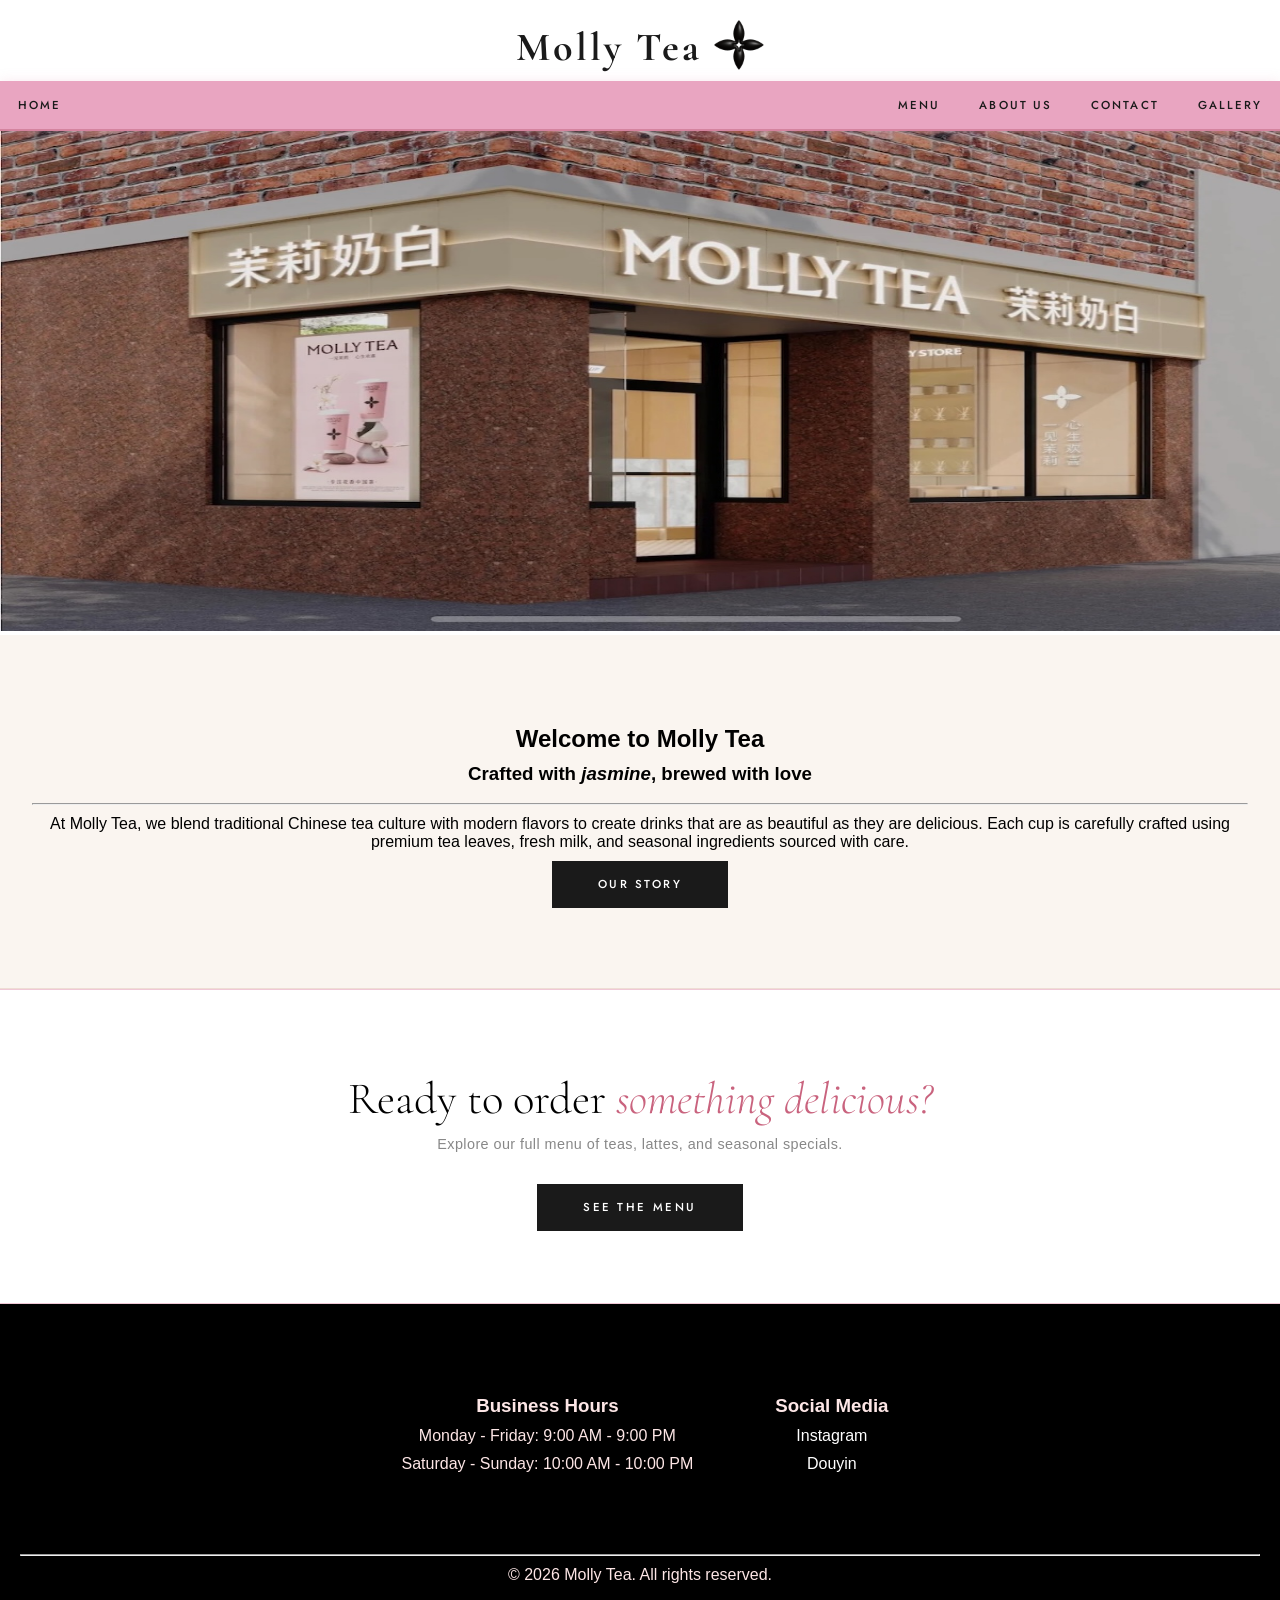
<file: index.html>
<!DOCTYPE html>
<html>

<head>
    <meta charset="UTF-8">
    <meta name="viewport" content="width=device-width, initial-scale=1.0">
    <title>Restaurant Homework 1</title>
    <link
        href="https://fonts.googleapis.com/css2?family=Cormorant+Garamond:ital,wght@0,300;0,400;1,300&family=Jost:wght@300;400;500&display=swap"
        rel="stylesheet">
    <link rel="stylesheet" href="global.css">
</head>

<body>
    <header>
        <div class="logo">
            <h1>Molly Tea <img src="images/logo.png" alt="Molly Tea Logo"
                    style="width:50px;height:50px;position: relative; top: 10px;" /></h1>
        </div>
    </header>
    <nav>
        <button class="hamburger" id="hamburger" aria-expanded="false" aria-label="Toggle menu">
            <span></span><span></span><span></span>
        </button>
        <ul id="nav-menu">
            <li><a href="index.html">Home</a></li>
            <li><a href="menu.html">Menu</a></li>
            <li><a href="about.html">About Us</a></li>
            <li><a href="contact.html">Contact</a></li>
            <li><a href="gallery.html">Gallery</a></li>
        </ul>
    </nav>

    <img src="images/hero.jpg" alt="Molly Tea" style="width:100%;height:500px;"> </img>
    <br>
    <section class="welcome">
        <h2>Welcome to Molly Tea</h2>
        <h3>Crafted with <em>jasmine</em>, brewed with love</h3>
        <br>
        <hr style="color: #000000;" />
        <p>
            At Molly Tea, we blend traditional Chinese tea culture with modern flavors to create drinks
            that are as beautiful as they are delicious. Each cup is carefully crafted using premium
            tea leaves, fresh milk, and seasonal ingredients sourced with care.
        </p>

        <a href="about.html" class="btn btn-dark">Our Story</a>
    </section>

    <section class="cta-banner">
        <h2>Ready to order <em>something delicious?</em></h2>
        <p>Explore our full menu of teas, lattes, and seasonal specials.</p>
        <a href="menu.html" class="btn btn-dark">See the Menu</a>
    </section>


    <footer>
        <div class="container">
            <div>
                <h3>Business Hours</h3>
                <p>Monday - Friday: 9:00 AM - 9:00 PM</p>
                <p>Saturday - Sunday: 10:00 AM - 10:00 PM</p>
            </div>
            <div>
                <h3>Social Media</h3>
                <p><a href="https://www.instagram.com/mollytea_global/">Instagram</a></p>
                <p><a
                        href="https://www.douyin.com/user/MS4wLjABAAAA_Ru-9VC248Ojr5IiOSsab9L-AK68vwXuS57Ar2aiDTC-alnEKDCBsjv2NRge1_rG">Douyin</a>
                </p>
            </div>
        </div>
        <hr style="color: #FFFFFF;" />
        <p>&copy; 2026 Molly Tea. All rights reserved.</p>
    </footer>
    <script src="hamburger.js"></script>

</body>

</html>
</file>
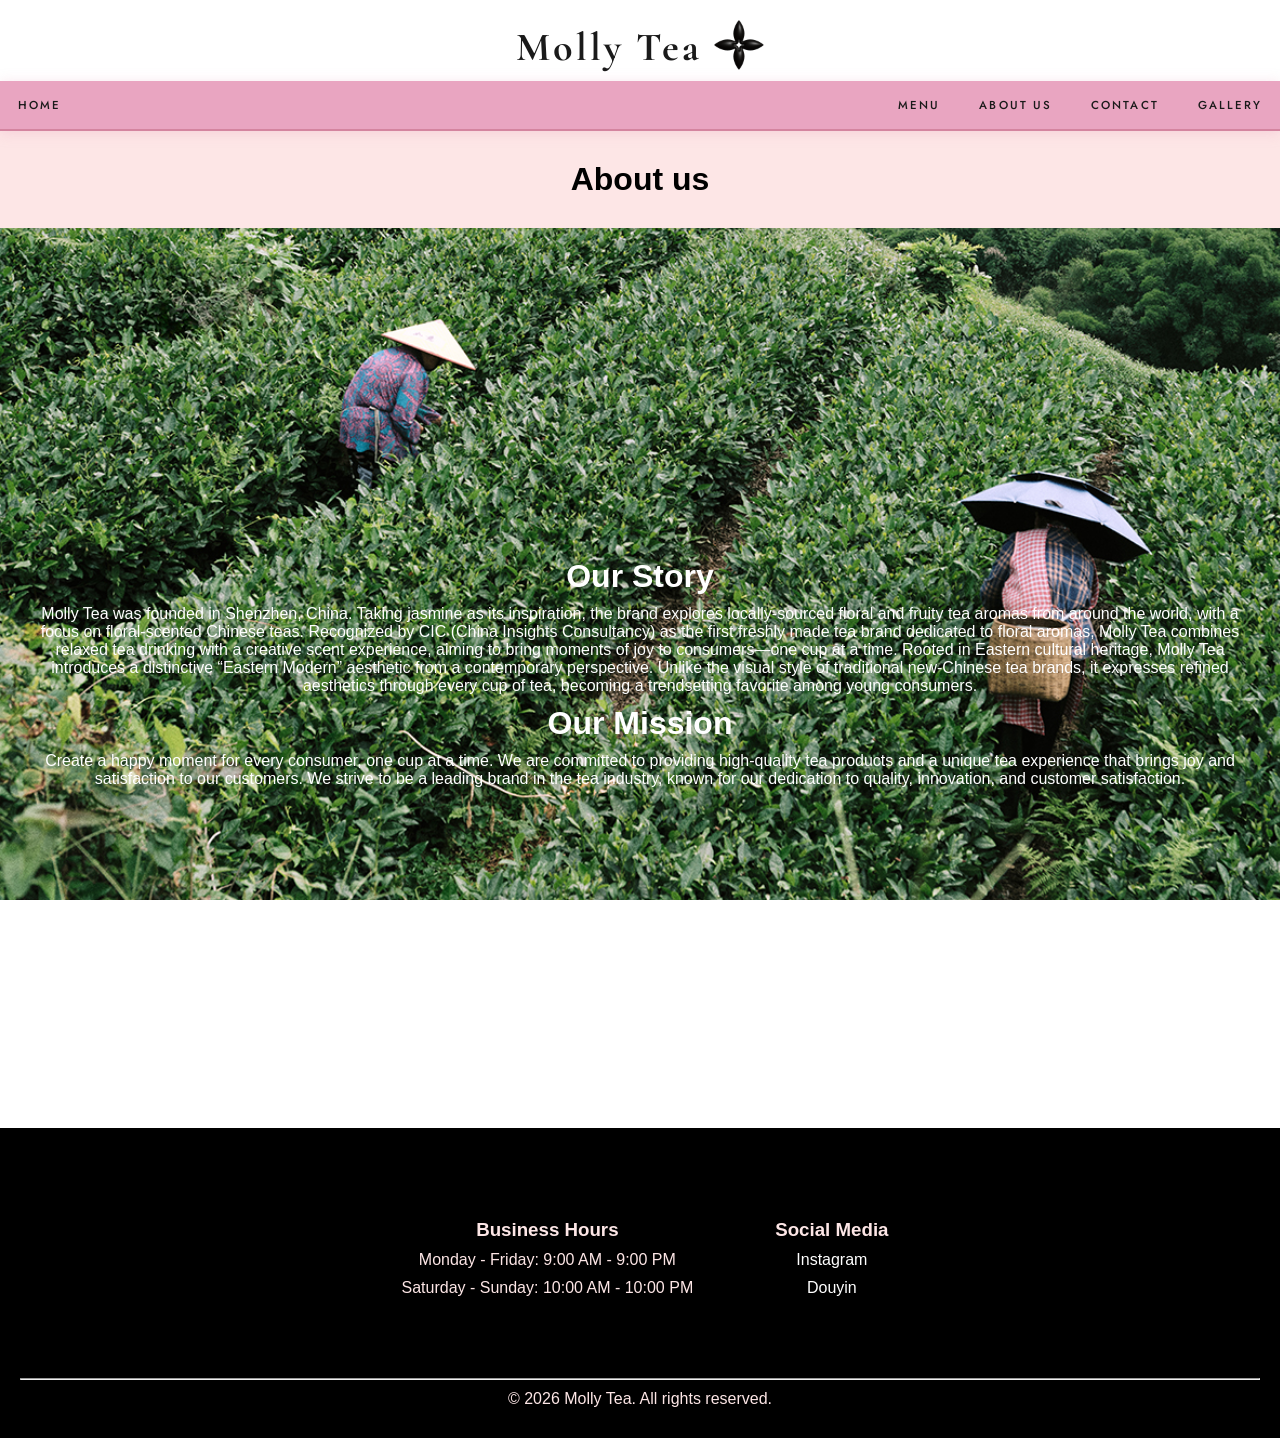
<file: about.html>
<!DOCTYPE html>
<html>

<head>
    <meta charset="UTF-8">
    <meta name="viewport" content="width=device-width, initial-scale=1.0">
    <title>Restaurant Homework 1</title>
    <!-- Add to <head> -->
    <link href="https://fonts.googleapis.com/css2?family=Cormorant+Garamond:ital,wght@0,300;0,400;1,300&family=Jost:wght@300;400;500&display=swap" rel="stylesheet">
    <link rel="stylesheet" href="global.css">
    <style>
        body {
            background-image: url("images/about_us.jpg");
            background-repeat: no-repeat;
            background-attachment: fixed;
            background-size: cover;
        }

        section {
            height: 100px;
            display: grid;
            grid-template-columns: auto;
            padding: 10px;
            place-items: center;
        }

        .about-section {
            height: 100vh;
            display: grid;
            place-items: center;
        }

        .about-text {
            padding: 30px;
            text-align: center;
            color: white;
        }
    </style>

</head>

<body>
    <header>
        <div class="logo">
            <h1>Molly Tea <img src="images/logo.png" alt="Molly Tea Logo" style="width:50px;height:50px;position: relative; top: 10px;"/></h1>
        </div>
    </header>
    <nav>
        <button class="hamburger" id="hamburger" aria-expanded="false" aria-label="Toggle menu">
            <span></span><span></span><span></span>
        </button>
        <ul id="nav-menu">
            <li><a href="index.html">Home</a></li>
            <li><a href="menu.html">Menu</a></li>
            <li><a href="about.html">About Us</a></li>
            <li><a href="contact.html">Contact</a></li>
            <li><a href="gallery.html">Gallery</a></li>
        </ul>
    </nav>

    <h1 style="background-color: rgb(253, 230, 230);padding: 30px;margin:0px">About us</h1>

    <div class="about-section">
        <div class="about-text">
            <h1 style="text-align: center;">Our Story</h1>
            <p>Molly Tea was founded in Shenzhen, China. Taking jasmine as its inspiration, the brand explores
                locally-sourced floral and fruity tea aromas from around the world, with a focus on floral-scented
                Chinese
                teas. Recognized by CIC (China Insights Consultancy) as the first freshly made tea brand dedicated to
                floral
                aromas, Molly Tea combines relaxed tea drinking with a creative scent experience, aiming to bring
                moments of
                joy to consumers—one cup at a time.

                Rooted in Eastern cultural heritage, Molly Tea introduces a distinctive “Eastern Modern” aesthetic from
                a
                contemporary perspective. Unlike the visual style of traditional new-Chinese tea brands, it expresses
                refined aesthetics through every cup of tea, becoming a trendsetting favorite among young consumers.</p>
            <h1 style="text-align: center;">Our Mission</h1>
            <p>
                Create a happy moment for every consumer, one cup at a time. We are committed to providing high-quality
                tea
                products and a unique tea experience that brings joy and satisfaction to our customers. We strive to be
                a
                leading brand in the tea industry, known for our dedication to quality, innovation, and customer
                satisfaction.
            </p>
        </div>
    </div>

    <footer>
        <div class="container">
            <div>
                <h3>Business Hours</h3>
                <p>Monday - Friday: 9:00 AM - 9:00 PM</p>
                <p>Saturday - Sunday: 10:00 AM - 10:00 PM</p>
            </div>
            <div>
                <h3>Social Media</h3>
                <p><a href="https://www.instagram.com/mollytea_global/">Instagram</a></p>
                <p><a
                        href="https://www.douyin.com/user/MS4wLjABAAAA_Ru-9VC248Ojr5IiOSsab9L-AK68vwXuS57Ar2aiDTC-alnEKDCBsjv2NRge1_rG">Douyin</a>
                </p>
            </div>
        </div>
        <hr style="color: #FFFFFF;" />
        <p>&copy; 2026 Molly Tea. All rights reserved.</p>
    </footer>
    <script src="hamburger.js"></script>

</body>

</html>
</file>
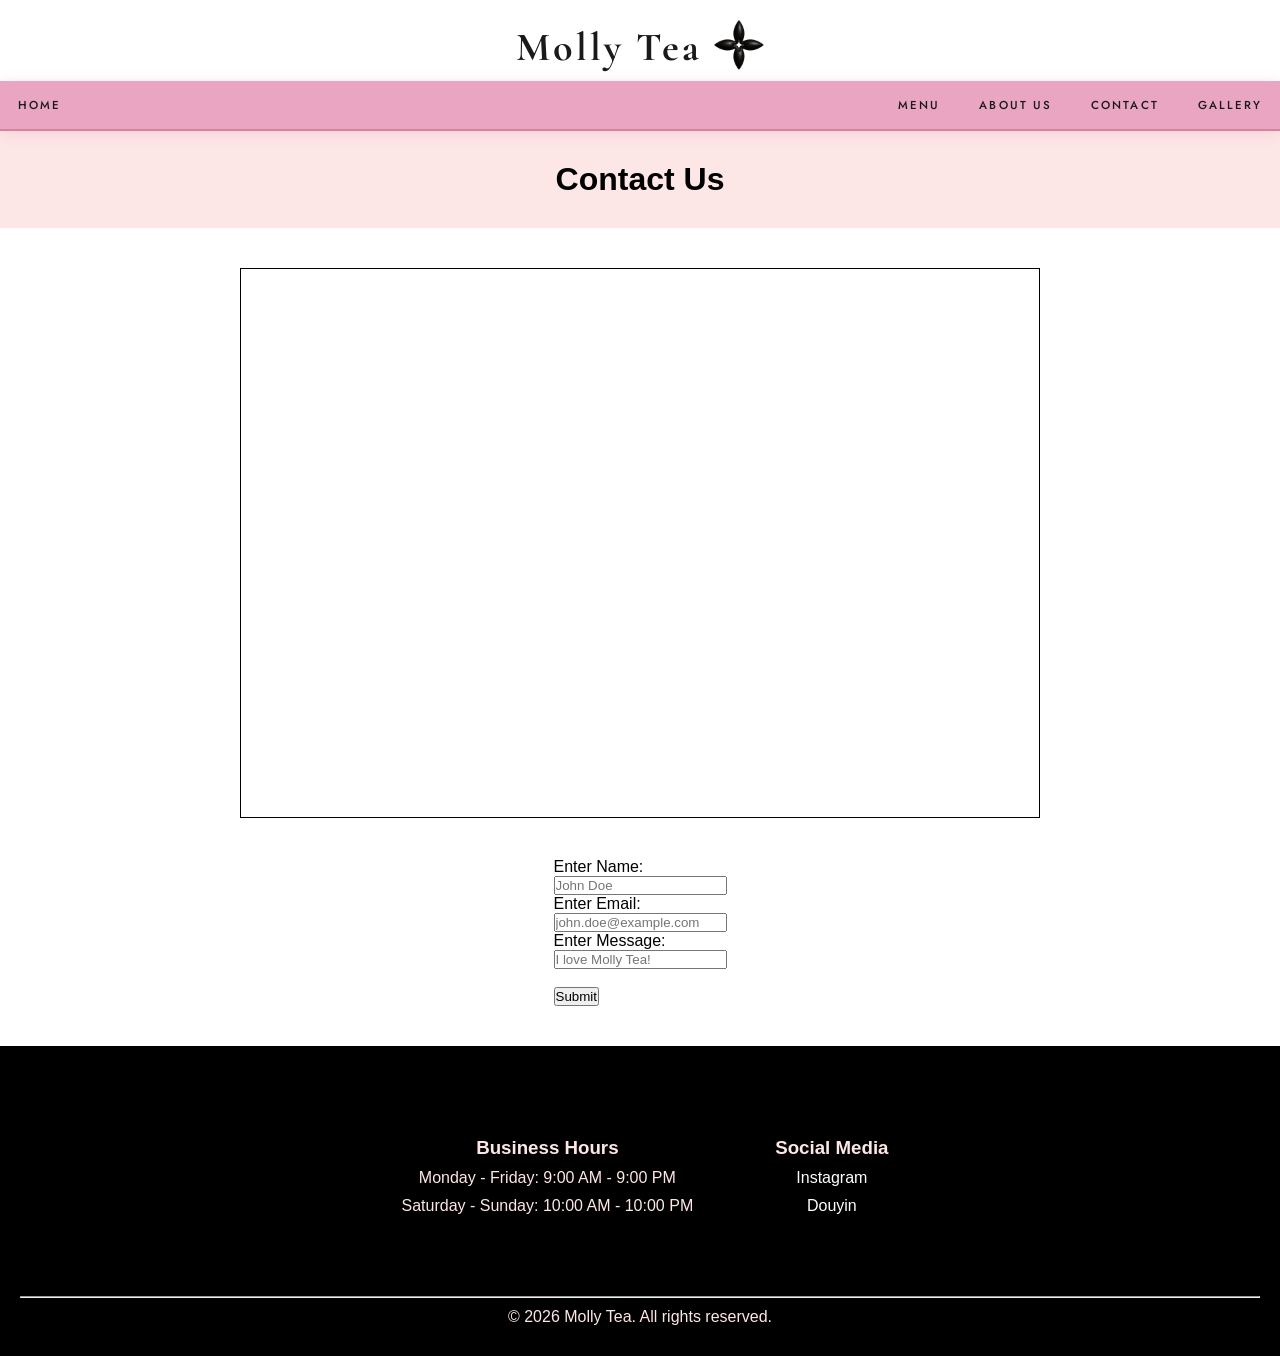
<file: contact.html>
<!DOCTYPE html>
<html>

<head>
    <meta charset="UTF-8">
    <meta name="viewport" content="width=device-width, initial-scale=1.0">
    <title>Restaurant Homework 1</title>
    <link
        href="https://fonts.googleapis.com/css2?family=Cormorant+Garamond:ital,wght@0,300;0,400;1,300&family=Jost:wght@300;400;500&display=swap"
        rel="stylesheet">
    <link rel="stylesheet" href="global.css">
    <style>
        .map-wrapper {
            width: 100%;
            height: 300px;
        }

        .map-wrapper iframe {
            width: 100%;
            height: 100%;
            border: 0;
            display: block;
        }

        @media (min-width: 768px) {
            .map-wrapper {
                height: 450px;
            }
        }

        @media (min-width: 1200px) {
            .map-wrapper {
                height: 550px;
            }
        }
    </style>
</head>

<body>
    <header>
        <div class="logo">
            <h1>Molly Tea <img src="images/logo.png" alt="Molly Tea Logo"
                    style="width:50px;height:50px;position: relative; top: 10px;" /></h1>
        </div>
    </header>

    <nav>
        <button class="hamburger" id="hamburger" aria-expanded="false" aria-label="Toggle menu">
            <span></span><span></span><span></span>
        </button>
        <ul id="nav-menu">
            <li><a href="index.html">Home</a></li>
            <li><a href="menu.html">Menu</a></li>
            <li><a href="about.html">About Us</a></li>
            <li><a href="contact.html">Contact</a></li>
            <li><a href="gallery.html">Gallery</a></li>
        </ul>
    </nav>

    <h1 style="background-color: rgb(253, 230, 230);padding: 30px;margin:0px">Contact Us</h1>

    <div class="container" style="flex-direction: column; align-items: center; padding: 40px; gap: 40px;">
        <div class="map-wrapper" style="width: 100%; max-width: 800px;">
            <iframe
                src="https://www.google.com/maps/embed?pb=!1m18!1m12!1m3!1d3027.7353308101337!2d-74.01149482331927!3d40.63571847140513!2m3!1f0!2f0!3f0!3m2!1i1024!2i768!4f13.1!3m3!1m2!1s0x89c245c3d0b44f93%3A0x14a06049f0e43a02!2sMolly%20Tea!5e0!3m2!1sen!2sus!4v1773024291640!5m2!1sen!2sus"
                allowfullscreen="" loading="lazy" referrerpolicy="no-referrer-when-downgrade"></iframe>
        </div>

        <form action="/action_page.php">
            <label for="name">Enter Name:</label><br>
            <input type="text" id="name" name="name" placeholder="John Doe"><br>
            <label for="email">Enter Email:</label><br>
            <input type="text" id="email" name="email" placeholder="john.doe@example.com"><br>
            <label for="msg">Enter Message:</label><br>
            <input type="text" id="msg" name="msg" placeholder="I love Molly Tea!"><br><br>
            <input type="submit" value="Submit">
        </form>
    </div>

    <footer>
        <div class="container">
            <div>
                <h3>Business Hours</h3>
                <p>Monday - Friday: 9:00 AM - 9:00 PM</p>
                <p>Saturday - Sunday: 10:00 AM - 10:00 PM</p>
            </div>
            <div>
                <h3>Social Media</h3>
                <p><a href="https://www.instagram.com/mollytea_global/">Instagram</a></p>
                <p><a
                        href="https://www.douyin.com/user/MS4wLjABAAAA_Ru-9VC248Ojr5IiOSsab9L-AK68vwXuS57Ar2aiDTC-alnEKDCBsjv2NRge1_rG">Douyin</a>
                </p>
            </div>
        </div>
        <hr style="color: #FFFFFF;" />
        <p>&copy; 2026 Molly Tea. All rights reserved.</p>
    </footer>
    <script src="hamburger.js"></script>

</body>

</html>
</file>
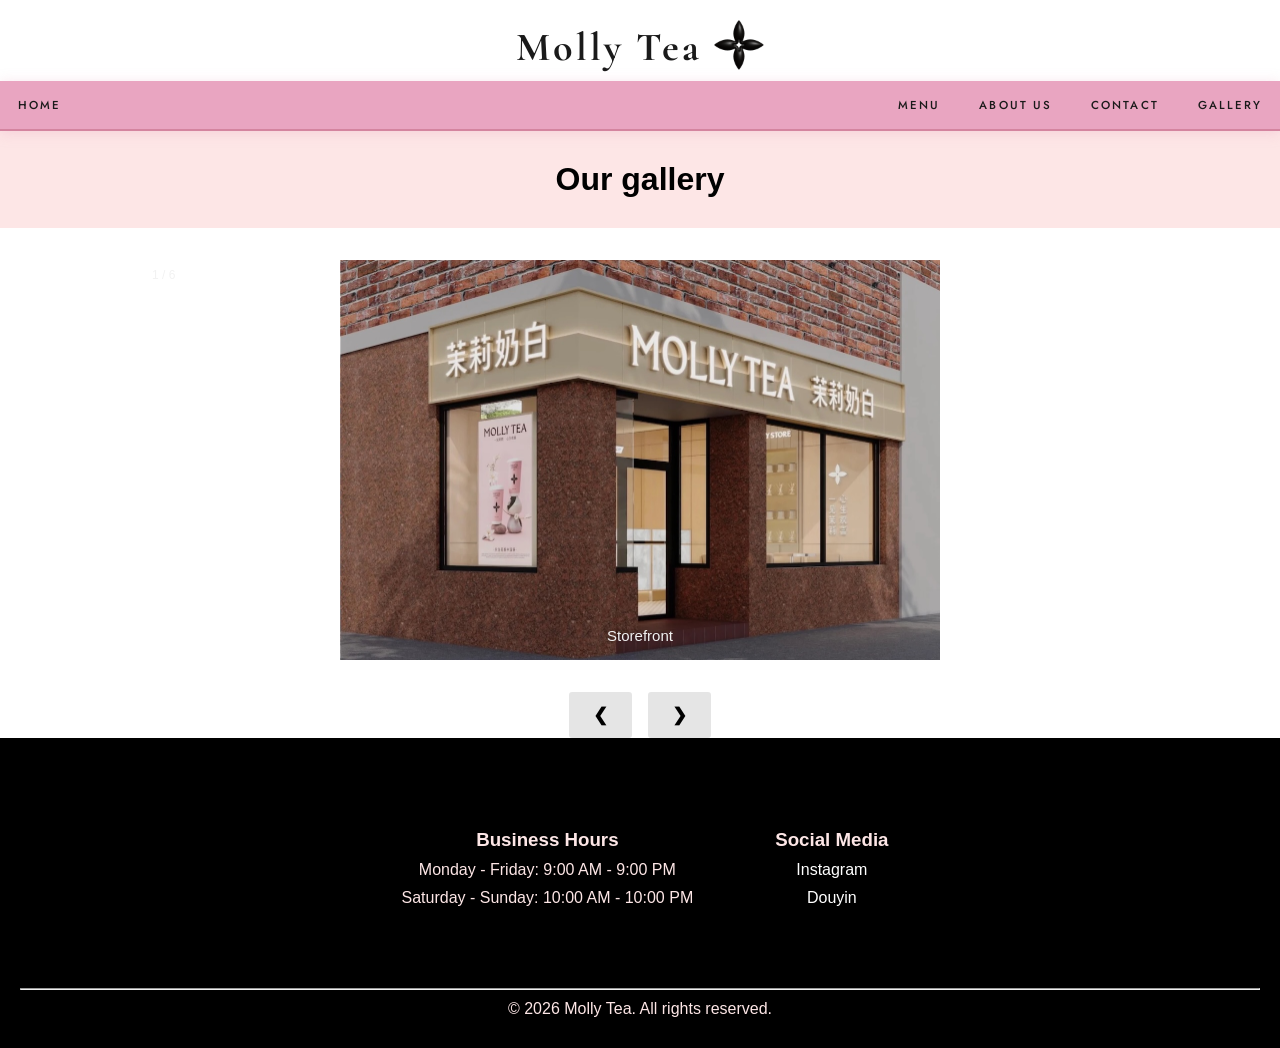
<file: gallery.html>
<!DOCTYPE html>
<html>

<head>
    <meta charset="UTF-8">
    <meta name="viewport" content="width=device-width, initial-scale=1.0">
    <title>Restaurant Homework 1</title>
    <link
        href="https://fonts.googleapis.com/css2?family=Cormorant+Garamond:ital,wght@0,300;0,400;1,300&family=Jost:wght@300;400;500&display=swap"
        rel="stylesheet">
    <link rel="stylesheet" href="global.css">
</head>

<body>
    <header>
        <div class="logo">
            <h1>Molly Tea <img src="images/logo.png" alt="Molly Tea Logo"
                    style="width:50px;height:50px;position: relative; top: 10px;" /></h1>
        </div>
    </header>
    <nav>
        <button class="hamburger" id="hamburger" aria-expanded="false" aria-label="Toggle menu">
            <span></span><span></span><span></span>
        </button>
        <ul id="nav-menu">
            <li><a href="index.html">Home</a></li>
            <li><a href="menu.html">Menu</a></li>
            <li><a href="about.html">About Us</a></li>
            <li><a href="contact.html">Contact</a></li>
            <li><a href="gallery.html">Gallery</a></li>
        </ul>
    </nav>

    <h1 style="background-color: rgb(253, 230, 230);padding: 30px;margin:0px">Our gallery</h1>

    <div class="slideshow-container">
        <div class="mySlides fade">
            <div class="numbertext">1 / 6</div>
            <img src="images/hero.jpg" class="center">
            <div class="text">Storefront</div>
        </div>
        <div class="mySlides fade">
            <div class="numbertext">2 / 6</div>
            <img src="images/jasmine_mt.png" class="center">
            <div class="text">Jasmine Tea</div>
        </div>
        <div class="mySlides fade">
            <div class="numbertext">3 / 6</div>
            <img src="images/osmanthus_mt.png" class="center">
            <div class="text">Osmanthus Tea</div>
        </div>
        <div class="mySlides fade">
            <div class="numbertext">4 / 6</div>
            <img src="images/champaca_mt.png" class="center">
            <div class="text">Champaca Tea</div>
        </div>
        <div class="mySlides fade">
            <div class="numbertext">5 / 6</div>
            <img src="images/mango.webp" class="center">
            <div class="text">Mango Tea</div>
        </div>
        <div class="mySlides fade">
            <div class="numbertext">6 / 6</div>
            <img src="images/storefront.jpg" class="center">
            <div class="text">Storefront</div>
        </div>
    </div>

    <div class="button-container">
        <a class="prev" onclick="plusSlides(-1)">❮</a>
        <a class="next" onclick="plusSlides(1)">❯</a>
    </div>

    <script src="gallery.js"></script>

    <footer>
        <div class="container">
            <div>
                <h3>Business Hours</h3>
                <p>Monday - Friday: 9:00 AM - 9:00 PM</p>
                <p>Saturday - Sunday: 10:00 AM - 10:00 PM</p>
            </div>
            <div>
                <h3>Social Media</h3>
                <p><a href="https://www.instagram.com/mollytea_global/">Instagram</a></p>
                <p><a
                        href="https://www.douyin.com/user/MS4wLjABAAAA_Ru-9VC248Ojr5IiOSsab9L-AK68vwXuS57Ar2aiDTC-alnEKDCBsjv2NRge1_rG">Douyin</a>
                </p>
            </div>
        </div>
        <hr style="color: #FFFFFF;" />
        <p>&copy; 2026 Molly Tea. All rights reserved.</p>
    </footer>
    <script src="hamburger.js"></script>
</body>

</html>
</file>
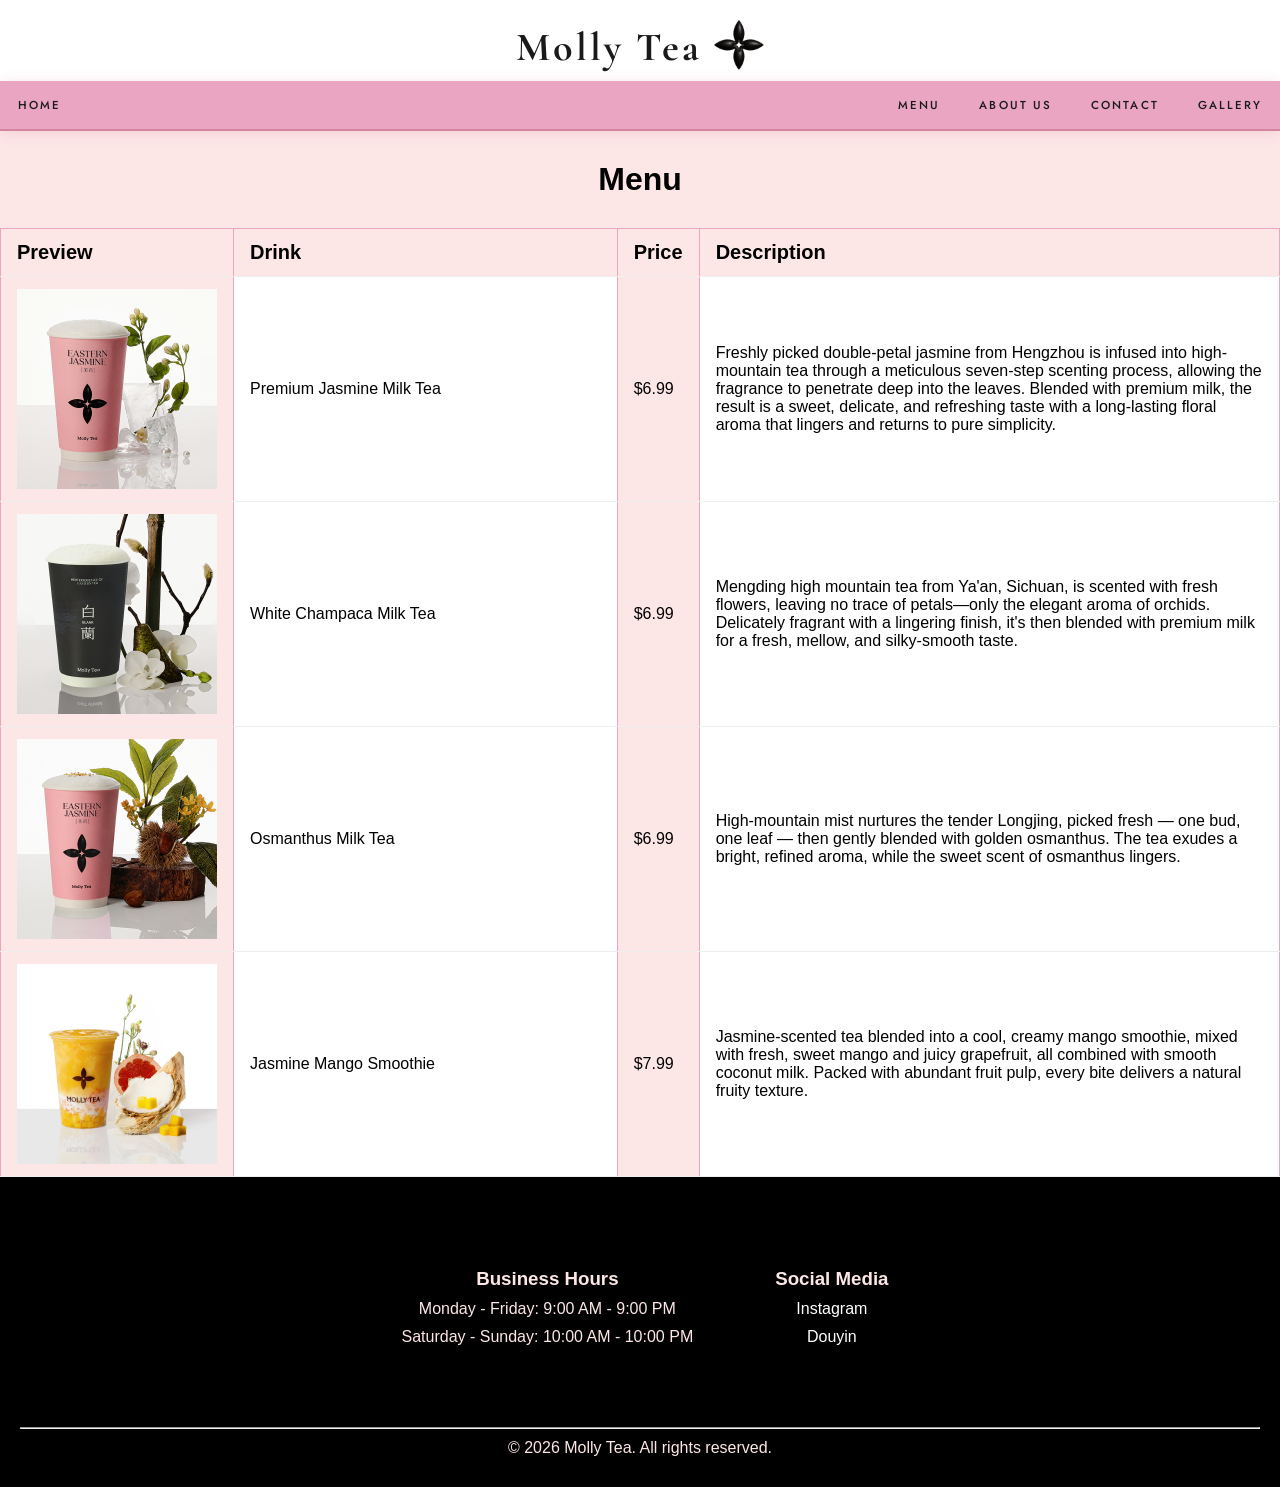
<file: menu.html>
<!DOCTYPE html>
<html>

<head>
    <meta charset="UTF-8">
    <meta name="viewport" content="width=device-width, initial-scale=1.0">
    <title>Restaurant Homework 1</title>
    <link
        href="https://fonts.googleapis.com/css2?family=Cormorant+Garamond:ital,wght@0,300;0,400;1,300&family=Jost:wght@300;400;500&display=swap"
        rel="stylesheet">
    <link rel="stylesheet" href="global.css">
    <style>
        table {
            width: 100%;
            border-collapse: collapse;
        }

        table th,
        table td {
            padding: 12px 16px;
            text-align: left;
            vertical-align: middle;
            border-bottom: 1px solid #eee;
        }

        table th {
            background-color: rgb(253, 230, 230);
        }

        table img {
            display: block;
            width: 200px;
            height: 200px;
            object-fit: cover;
        }

        @media (max-width: 640px) {
            .hamburger {
                display: flex;
            }

            table,
            thead,
            tbody,
            th,
            td,
            tr {
                display: block;
            }

            thead tr {
                display: none;
            }

            tbody tr {
                margin: 12px;
                border: 1px solid #ddd;
                border-radius: 8px;
                padding: 10px;
                background: #fff;
            }

            tbody td {
                border: none;
                border-bottom: 1px solid #eee;
                padding: 8px 8px 8px 46%;
                position: relative;
                font-size: 0.88rem;
            }

            tbody td:last-child {
                border-bottom: none;
            }

            tbody td:first-child {
                padding-left: 0;
                text-align: center;
            }

            tbody td:first-child::before {
                display: none;
            }

            tbody td::before {
                content: attr(data-label);
                position: absolute;
                top: 8px;
                left: 10px;
                width: 40%;
                font-weight: 600;
                font-size: 0.8rem;
                color: #555;
            }

            table img {
                width: 100%;
                height: 160px;
                border-radius: 6px;
                margin: 0 auto;
            }
        }
    </style>
</head>

<body>
    <header>
        <div class="logo">
            <h1>Molly Tea <img src="images/logo.png" alt="Molly Tea Logo"
                    style="width:50px;height:50px;position: relative; top: 10px;" /></h1>
        </div>
    </header>
    <nav>
        <button class="hamburger" id="hamburger" aria-expanded="false" aria-label="Toggle menu">
            <span></span><span></span><span></span>
        </button>
        <ul id="nav-menu">
            <li><a href="index.html">Home</a></li>
            <li><a href="menu.html">Menu</a></li>
            <li><a href="about.html">About Us</a></li>
            <li><a href="contact.html">Contact</a></li>
            <li><a href="gallery.html">Gallery</a></li>
        </ul>
    </nav>

    <h1 style="background-color: rgb(253, 230, 230);padding: 30px;margin:0px">Menu</h1>

    <table>
        <thead>
            <tr>
                <th>Preview</th>
                <th style="width:30%">Drink</th>
                <th>Price</th>
                <th>Description</th>
            </tr>
        </thead>
        <tbody>
            <tr>
                <td data-label="Preview"><img src="images/jasmine_mt.png" alt="Jasmine Milk Tea"></td>
                <td data-label="Drink">Premium Jasmine Milk Tea</td>
                <td data-label="Price">$6.99</td>
                <td data-label="Description">Freshly picked double-petal jasmine from Hengzhou is infused into
                    high-mountain tea through a meticulous seven-step scenting process, allowing the fragrance to
                    penetrate deep into the leaves. Blended with premium milk, the result is a sweet, delicate, and
                    refreshing taste with a long-lasting floral aroma that lingers and returns to pure simplicity.</td>
            </tr>
            <tr>
                <td data-label="Preview"><img src="images/champaca_mt.png" alt="White Champaca Milk Tea"></td>
                <td data-label="Drink">White Champaca Milk Tea</td>
                <td data-label="Price">$6.99</td>
                <td data-label="Description">Mengding high mountain tea from Ya'an, Sichuan, is scented with fresh
                    flowers, leaving no trace of petals—only the elegant aroma of orchids. Delicately fragrant with a
                    lingering finish, it's then blended with premium milk for a fresh, mellow, and silky-smooth taste.
                </td>
            </tr>
            <tr>
                <td data-label="Preview"><img src="images/osmanthus_mt.png" alt="Osmanthus Milk Tea"></td>
                <td data-label="Drink">Osmanthus Milk Tea</td>
                <td data-label="Price">$6.99</td>
                <td data-label="Description">High-mountain mist nurtures the tender Longjing, picked fresh — one bud,
                    one leaf — then gently blended with golden osmanthus. The tea exudes a bright, refined aroma, while
                    the sweet scent of osmanthus lingers.</td>
            </tr>
            <tr>
                <td data-label="Preview"><img src="images/mango.webp" alt="Jasmine Mango Smoothie"></td>
                <td data-label="Drink">Jasmine Mango Smoothie</td>
                <td data-label="Price">$7.99</td>
                <td data-label="Description">Jasmine-scented tea blended into a cool, creamy mango smoothie, mixed with
                    fresh, sweet mango and juicy grapefruit, all combined with smooth coconut milk. Packed with abundant
                    fruit pulp, every bite delivers a natural fruity texture.</td>
            </tr>
        </tbody>
    </table>

    <footer>
        <div class="container">
            <div>
                <h3>Business Hours</h3>
                <p>Monday - Friday: 9:00 AM - 9:00 PM</p>
                <p>Saturday - Sunday: 10:00 AM - 10:00 PM</p>
            </div>
            <div>
                <h3>Social Media</h3>
                <p><a href="https://www.instagram.com/mollytea_global/">Instagram</a></p>
                <p><a
                        href="https://www.douyin.com/user/MS4wLjABAAAA_Ru-9VC248Ojr5IiOSsab9L-AK68vwXuS57Ar2aiDTC-alnEKDCBsjv2NRge1_rG">Douyin</a>
                </p>
            </div>
        </div>
        <hr style="color:#FFFFFF;" />
        <p>&copy; 2026 Molly Tea. All rights reserved.</p>
    </footer>

    <script src="hamburger.js"></script>
</body>

</html>
</file>
<file: global.css>
:root {
  --serif: 'Cormorant Garamond', Georgia, serif;
  --sans: 'Jost', sans-serif;
  --cream: #faf5f0;
  --black: #1a1a1a;
  --pink-deep: #c9637e;
}

@media (min-width: 600px) {
  .header {
    grid-area: 1 / span 6;
  }

  .menu {
    grid-area: 2 / span 1;
  }

  .content {
    grid-area: 2 / span 4;
  }

  .facts {
    grid-area: 2 / span 1;
  }

  .footer {
    grid-area: 3 / span 6;
  }
}

/* ===== RESET & BASE ===== */
*,
*::before,
*::after {
  box-sizing: border-box;
  margin: 0;
  padding: 0;
}

header {
  background-color: #ffffff;
  color: rgb(0, 0, 0);
  text-align: center;
  padding: 10px;
}

.logo {
  font-family: var(--serif);
  font-weight: 300;
  letter-spacing: 0.15em;
  color: var(--black);
  align-items: center;
  gap: 0.6rem;
  font-size: 1.25rem;
}

body {
  background: var(--white);
  margin: 0;
  padding: 0;
}

h2,
p {
  text-align: center;
  margin: 10px;
}

h1 {
  text-align: center;
}

nav {
  background-color: #e9a5c1;
  position: sticky;
  top: 0;
  z-index: 999;
  border-bottom: 2px solid #d4849f;
  box-shadow: 0 2px 12px rgba(233, 165, 193, 0.35);
}

nav ul {
  list-style: none;
  margin: 0;
  padding: 0 2rem;
  display: flex;
  align-items: center;
  justify-content: flex-end;
  gap: 0.25rem;
  overflow: hidden;
}

/* pushes Home to the left */
nav ul li:first-child {
  margin-right: auto;
}

nav ul li a {
  font-family: var(--sans);
  font-size: 0.72rem;
  font-weight: 500;
  letter-spacing: 0.18em;
  text-transform: uppercase;
  color: #1a1a1a;
  text-decoration: none;
  display: block;
  padding: 1rem 1.1rem;
  position: relative;
  transition: color 0.2s ease;
}

/* Animated underline on hover */
nav ul li a::after {
  content: '';
  position: absolute;
  bottom: 0.6rem;
  left: 1.1rem;
  right: 1.1rem;
  height: 1.5px;
  background-color: #1a1a1a;
  transform: scaleX(0);
  transform-origin: left;
  transition: transform 0.25s ease;
}

nav ul li a:hover {
  color: #000;
}

nav ul li a:hover::after {
  transform: scaleX(1);
}

/* Active page highlight */
nav ul li a.active {
  color: #fff;
  background-color: rgba(0, 0, 0, 0.15);
  border-radius: 4px;
}

footer {
  text-align: center;
  padding: 20px;
  background-color: #000000;
  color: rgb(253, 230, 230);
}

.container {
  display: grid;
  grid-template-columns: auto auto;
  padding: 10px;
}

.container div {
  border: 1px solid black;
  padding: 10px;
  text-align: center;
  color: rgb(253, 230, 230);
}

a {
  color: rgb(255, 255, 255);
  /* Link color */
  text-decoration: none;
  /* Remove underline */
  font-family: Arial, sans-serif;
  /* Change font */
}

th {
  padding: 10px;
  text-align: center;
  font-size: 20px;
}

td {
  padding: 10px;
  text-align: center;
  height: 200px;
}

td:nth-child(odd),
th:nth-child(odd) {
  background-color: rgb(253, 230, 230);
}

table,
th,
td {
  border: 1px solid #e9a5c1;
  border-collapse: collapse;
}

* {
  box-sizing: border-box
}

body {
  font-family: Verdana, sans-serif;
  margin: 0
}

.mySlides {
  display: none
}

.slideshow-container {
  max-width: 1000px;
  position: relative;
  margin: 2rem auto;
  padding: 0;
}

.center {
  display: block;
  margin: 0 auto;
  width: 100%;
  max-width: 600px;
  height: 400px;
  object-fit: cover;
}

/* Next & previous buttons */
.prev,
.next {
  cursor: pointer;
  display: inline-flex;
  align-items: center;
  justify-content: center;
  width: auto;
  padding: 12px 24px;
  color: rgb(0, 0, 0);
  font-weight: bold;
  font-size: 18px;
  transition: 0.6s ease;
  border-radius: 3px;
  user-select: none;
  background-color: rgba(0, 0, 0, 0.1);
}

.prev:hover,
.next:hover {
  background-color: rgba(0, 0, 0, 0.8);
  color: white;
}

/* Container to hold both buttons below the image */
.button-container {
  display: flex;
  justify-content: center;
  align-items: center;
  gap: 16px;
  margin-top: 16px;
}

/* On hover, add a black background color with a little bit see-through */
.prev:hover,
.next:hover {
  background-color: rgba(0, 0, 0, 0.8);
}

/* Caption text */
.text {
  color: #f2f2f2;
  font-size: 15px;
  padding: 8px 12px;
  position: absolute;
  bottom: 8px;
  width: 100%;
  text-align: center;
}

/* Number text (1/3 etc) */
.numbertext {
  color: #f2f2f2;
  font-size: 12px;
  padding: 8px 12px;
  position: absolute;
  top: 0;
}

.active,
.dot:hover {
  background-color: #717171;
}

/* Fading animation */
.fade {
  animation-name: fade;
  animation-duration: 1.5s;
}

@keyframes fade {
  from {
    opacity: .4
  }

  to {
    opacity: 1
  }
}

/* On smaller screens, decrease text size */
@media only screen and (max-width: 300px) {

  .prev,
  .next,
  .text {
    font-size: 11px
  }
}

.welcome {
  background: var(--cream);
  padding: 5rem 2rem;
  text-align: center;
  border-bottom: 1px solid #eeddd5;
}

.btn-dark {
  display: inline-block;
  padding: 0.9rem 2.8rem;
  background: var(--black);
  border: 1.5px solid var(--black);
  color: #fff;
  font-family: var(--sans);
  font-size: 0.72rem;
  font-weight: 500;
  letter-spacing: 0.22em;
  text-transform: uppercase;
  text-decoration: none;
  transition: background 0.3s, border-color 0.3s;
  cursor: pointer;
}

.btn-dark:hover {
  background: var(--pink-deep);
  border-color: var(--pink-deep);
}

.cta-banner {
  background: var(--pink-light);
  border-top: 1px solid #f0c8d6;
  border-bottom: 1px solid #f0c8d6;
  text-align: center;
  padding: 4.5rem 2rem;
}

.cta-banner h2 {
  font-family: var(--serif);
  font-size: clamp(1.8rem, 3.5vw, 2.8rem);
  font-weight: 300;
  margin-bottom: 0.6rem;
}

.cta-banner h2 em {
  font-style: italic;
  color: var(--pink-deep);
}

.cta-banner p {
  font-size: 0.9rem;
  color: #888;
  margin-bottom: 2rem;
  letter-spacing: 0.03em;
}

nav ul {
  display: flex;
  list-style: none;
  margin: 0;
  padding: 0;
}

@media (max-width: 640px) {
  nav ul {
    display: none;
    flex-direction: column;
    width: 100%;
  }

  nav ul.open {
    display: flex;
  }

  nav ul li:first-child {
    margin-right: 0;
  }
}

.hamburger {
  display: none;
  flex-direction: column;
  gap: 5px;
  background: none;
  border: none;
  cursor: pointer;
  padding: 10px;
}

.hamburger span {
  display: block;
  width: 24px;
  height: 2px;
  background: currentColor;
  transition: transform 0.25s, opacity 0.25s;
}

.hamburger.open span:nth-child(1) {
  transform: translateY(7px) rotate(45deg);
}

.hamburger.open span:nth-child(2) {
  opacity: 0;
}

.hamburger.open span:nth-child(3) {
  transform: translateY(-7px) rotate(-45deg);
}

.container {
  display: flex;
  flex-wrap: wrap;
  justify-content: center;
  gap: 50px;
  padding: 60px;
}

.container iframe {
  border: 0;
  width: 100%;
  max-width: 600px;
  height: 450px;
}

@media (max-width: 640px) {
  .hamburger {
    display: flex;
  }

  .container {
    padding: 24px;
    flex-direction: column;
  }

  .container iframe {
    height: 280px;
  }
}

@media (max-width: 640px) {
  .hamburger {
    display: flex;
  }

  table,
  thead,
  tbody,
  th,
  td,
  tr {
    display: block;
  }

  thead tr {
    display: none;
  }

  tbody tr {
    margin: 12px;
    border: 1px solid #ddd;
    border-radius: 8px;
    padding: 10px;
    background: #fff;
  }

  tbody td {
    border: none;
    border-bottom: 1px solid #eee;
    padding: 8px 8px 8px 46%;
    position: relative;
    font-size: 0.88rem;
  }

  tbody td:last-child {
    border-bottom: none;
  }

  tbody td:first-child {
    padding-left: 0;
    text-align: center;
  }

  tbody td:first-child::before {
    display: none;
  }

  tbody td::before {
    content: attr(data-label);
    position: absolute;
    top: 8px;
    left: 10px;
    width: 40%;
    font-weight: 600;
    font-size: 0.8rem;
    color: #555;
  }

  table img {
    width: 100%;
    height: 160px;
    border-radius: 6px;
    margin: 0 auto;
  }
}
</file>
